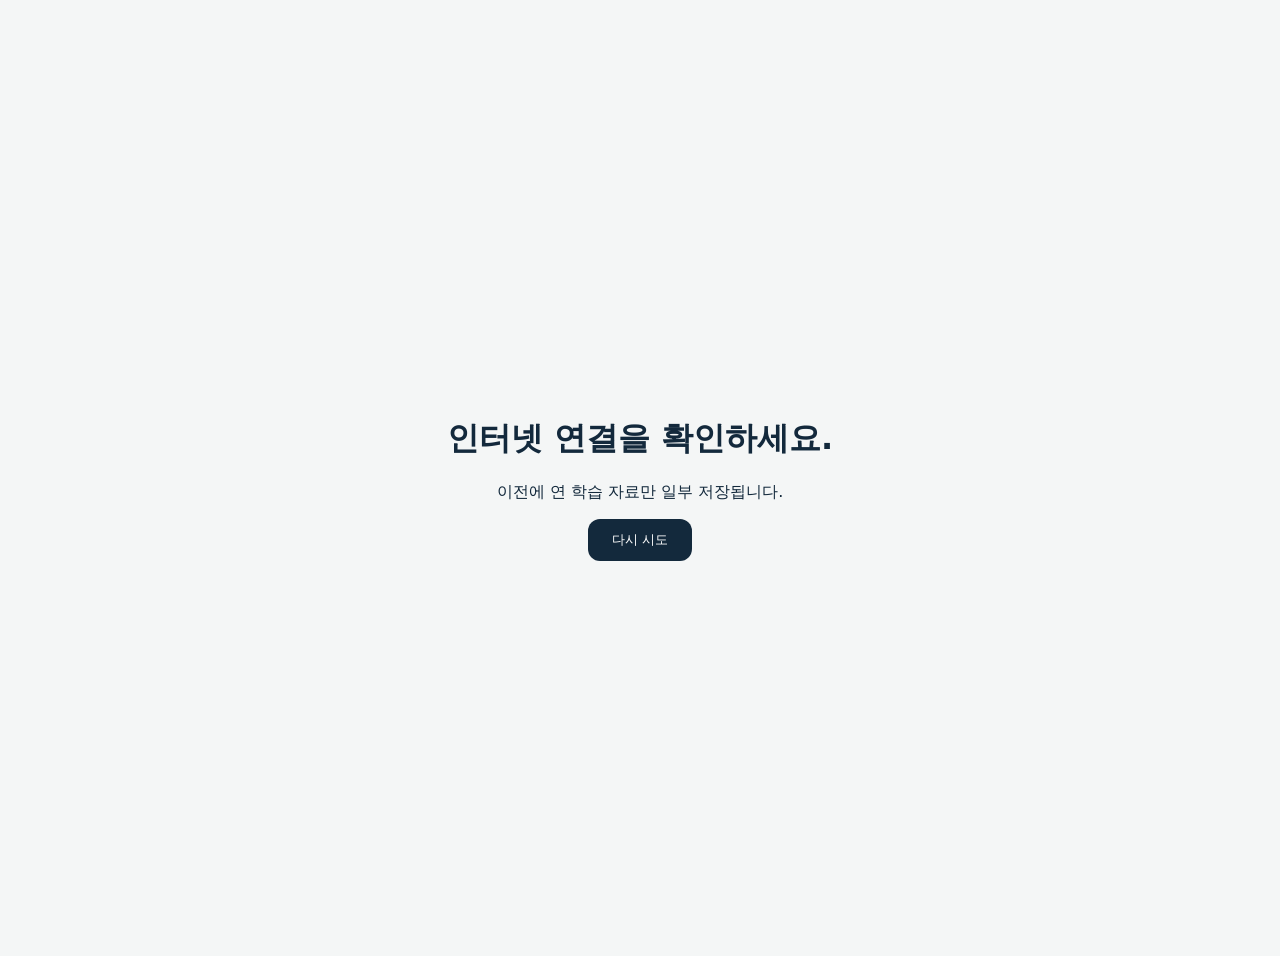
<file: app/offline.html>
<!doctype html><html lang="ko"><meta charset="utf-8"><meta name="viewport" content="width=device-width,initial-scale=1"><title>오프라인 | GeoLab</title><style>body{font-family:system-ui;background:#f4f6f6;color:#13293c;min-height:100vh;display:grid;place-items:center;text-align:center;padding:20px}button{background:#13293c;border:0;border-radius:12px;color:white;padding:12px 24px}</style><main><h1>인터넷 연결을 확인하세요.</h1><p>이전에 연 학습 자료만 일부 저장됩니다.</p><button onclick="location.reload()">다시 시도</button></main></html>
</file>
